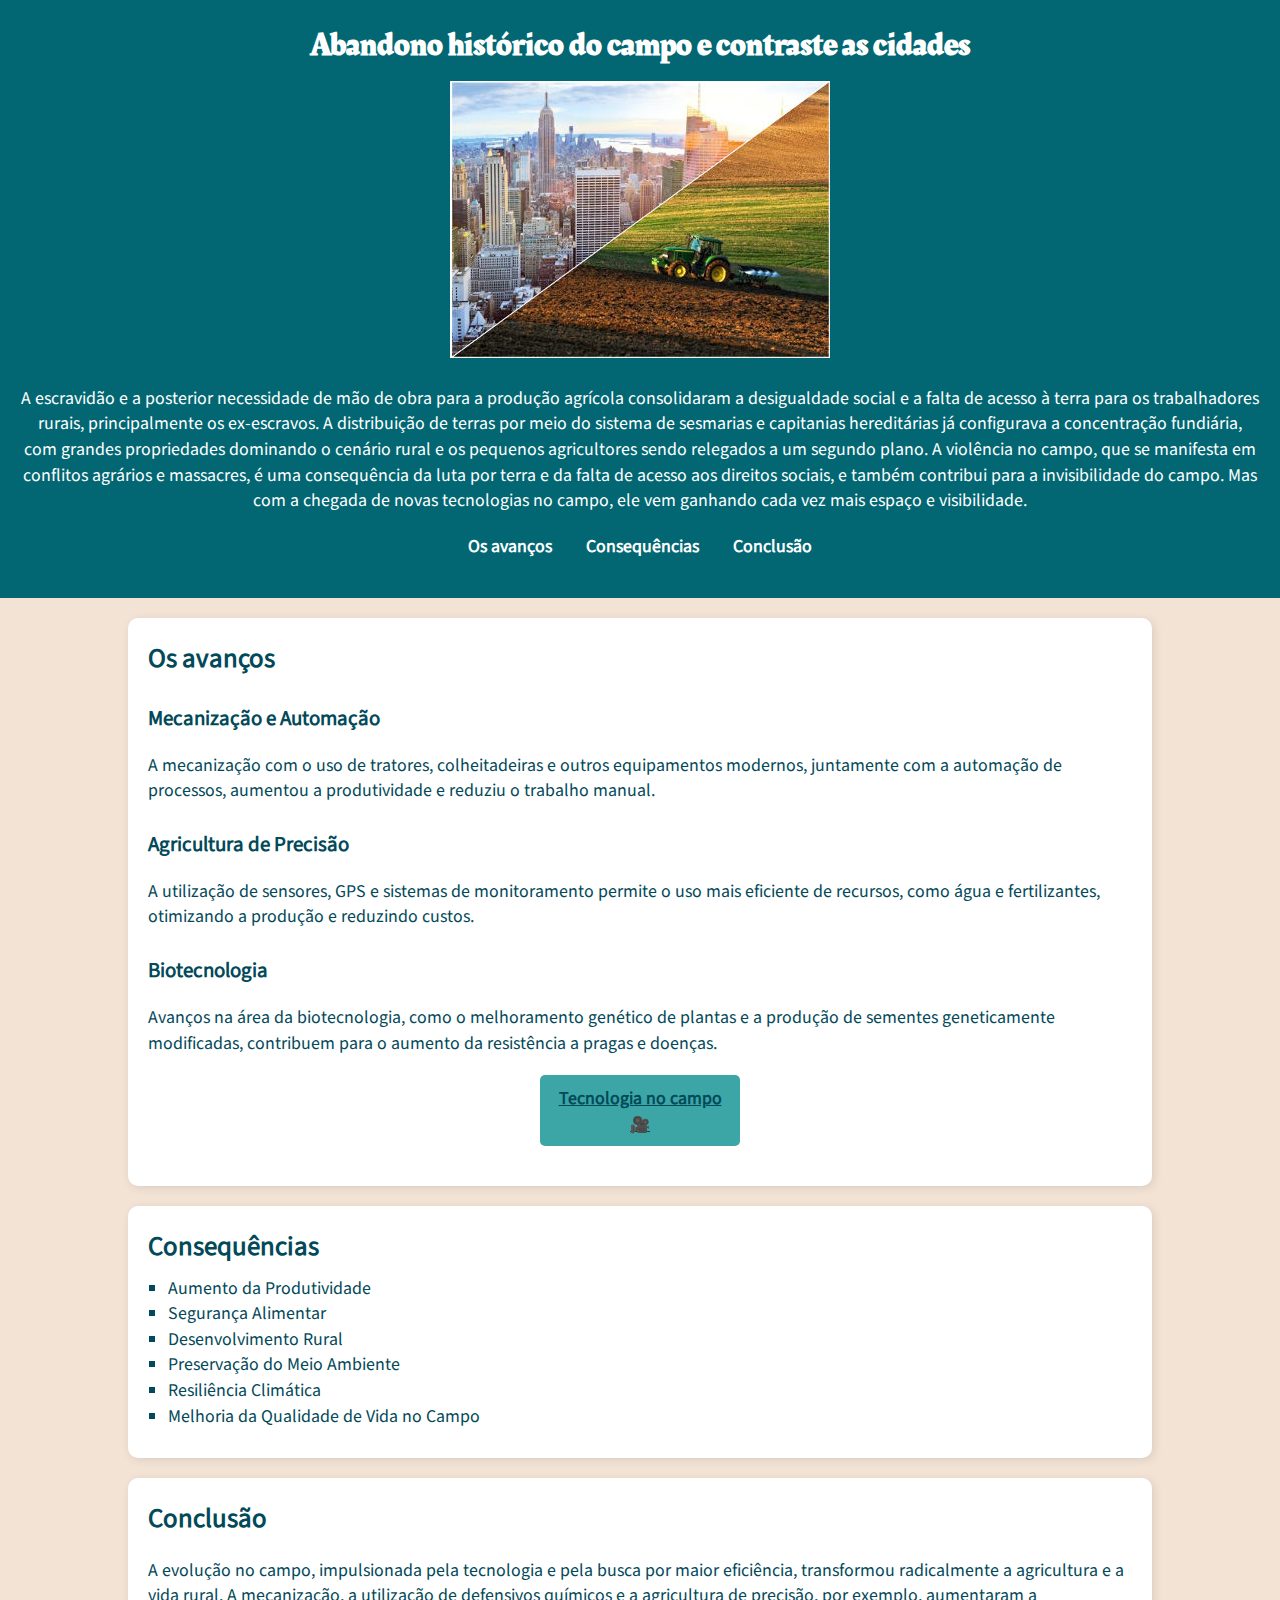
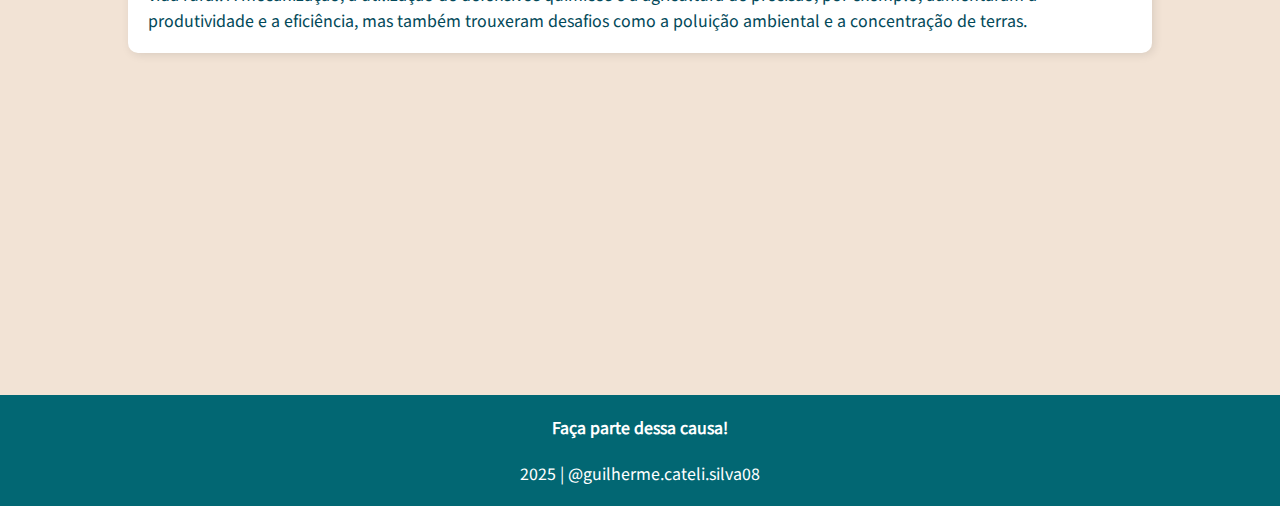
<file: index.html>
<!DOCTYPE html>
<html lang="pt-br">
<head>
    <meta charset="UTF-8">
    <meta name="viewport" content="width=device-width, initial-scale=1.0">
    <title>Evolução do campo</title>
    <link rel="stylesheet" href="style.css">
</head>
<body>
    <header>
        <h1>Abandono histórico do campo e contraste as cidades</h1>
        <img src="image.png" alt="Diferença da vista do campo e da cidade.">
        <p>A escravidão e a posterior necessidade de mão de obra para a produção agrícola consolidaram a desigualdade social e a falta de acesso à terra 
        para os trabalhadores rurais, principalmente os ex-escravos. A distribuição de terras por meio do sistema de sesmarias e capitanias hereditárias 
        já configurava a concentração fundiária, com grandes propriedades dominando o cenário rural e os pequenos agricultores sendo relegados a um segundo plano.
        A violência no campo, que se manifesta em conflitos agrários e massacres, é uma consequência da luta por terra e da falta de acesso aos direitos sociais,
        e também contribui para a invisibilidade do campo. Mas com a chegada de novas tecnologias no campo, ele vem ganhando cada vez mais espaço e visibilidade.

</p>
        <nav>
            <ul>
                <li><a href="#problemas">Os avanços</a></li>
                <li><a href="#consequencias">Consequências</a></li>
                <li><a href="#conclusao">Conclusão</a></li>
            </ul>
        </nav>
    </header>

    <main>
        <section id="Avanços tecnológicos" class="conteudo">
            <h2>Os avanços</h2>
            <article>
                <h3>Mecanização e Automação</h3>
                <p>A mecanização com o uso de tratores, colheitadeiras e outros equipamentos modernos, juntamente com a automação de processos,
                    aumentou a produtividade e reduziu o trabalho manual.</p>
            </article>

            <article>
                <h3>Agricultura de Precisão</h3>
                <p>A utilização de sensores, GPS e sistemas de monitoramento permite o uso mais eficiente de recursos, como água e fertilizantes,
                    otimizando a produção e reduzindo custos.</p>
            </article>

            <article>
                <h3>Biotecnologia</h3>
                <p>Avanços na área da biotecnologia, como o melhoramento genético de plantas e a produção de sementes geneticamente modificadas,
                    contribuem para o aumento da resistência a pragas e doenças.</p>
            </article>
            
            <a href="https://www.youtube.com/watch?v=-vsr4ZMElrE" class="cta-button" target="_blank" rel="noopener noreferrer">
                Tecnologia no campo 🎥
            </a>
            
        </section>

        <section id="consequencias" class="conteudo">
            <h2>Consequências</h2>
            <ul>
                <li>Aumento da Produtividade</li>
                <li>Segurança Alimentar</li>
                <li>Desenvolvimento Rural</li>
                <li>Preservação do Meio Ambiente</li>
                <li>Resiliência Climática</li>
                <li>Melhoria da Qualidade de Vida no Campo</li>
            </ul>
        </section>

        <section id="conclusao" class="conteudo">
            <h2>Conclusão</h2>
            <p>A evolução no campo, impulsionada pela tecnologia e pela busca por maior eficiência, transformou radicalmente a agricultura e a vida rural. A mecanização,
                a utilização de defensivos químicos e a agricultura de precisão, por exemplo, aumentaram a produtividade e a eficiência, mas também trouxeram desafios como a poluição ambiental
                e a concentração de terras. </p>
        </section>
        <iframe width="560" height="315" src="" title="YouTube video player" frameborder="0" allow="accelerometer; autoplay; clipboard-write; encrypted-media; gyroscope; picture-in-picture; web-share" referrerpolicy="strict-origin-when-cross-origin" allowfullscreen></iframe>
    </main>

    <footer>
        <a href="https://www.linkedin.com/in/femascheti/" class="cta-footer">Faça parte dessa causa!</a>
        <p>2025 | @guilherme.cateli.silva08</p>
    </footer>
</body>
</html>
</file>
<file: style.css>
@import url('https://fonts.googleapis.com/css2?family=Chocolate+Classical+Sans&family=Rakkas&display=swap');

/* Variáveis */
:root {
    --primary-color: #026773;
    --secondary-color: #3CA6A6;
    --text-color: #024959;
    --background-color: #F2E3D5;
    --button-hover: #012E40;
    --font-body: "Chocolate Classical Sans", serif;
    --font-titulo: "Rakkas", serif;
}

/* Reset */
* {
    margin: 0;
    padding: 0;
    box-sizing: border-box;
    font-family: var(--font-body);
}

/* Corpo da página */
body {
    background-color: var(--background-color);
    color: var(--text-color);
    line-height: 1.6;
}

h3 {
    margin-top: 25px;
}

p {
    margin-top: 20px;
}

img {
    max-width: 80%;
}

/* Cabeçalho */
header {
    background: var(--primary-color);
    color: white;
    text-align: center;
    padding: 20px;
}

header h1 {
    font-family: var(--font-titulo);
    margin-bottom: 10px;
}

nav ul {
    list-style: none;
    padding: 10px;
}

nav ul li {
    display: inline;
    margin: 0 15px;
}

nav ul li a {
    color: white;
    text-decoration: none;
    font-weight: bold;
}

nav ul li a:hover {
    text-decoration: underline;
}

/* Seções principais */
.conteudo {
    background: white;
    padding: 20px;
    margin: 20px auto;
    width: 80%;
    border-radius: 10px;
    box-shadow: 2px 2px 10px rgba(0, 0, 0, 0.1);
}

/* Listas */
ul {
    list-style-type: square;
    margin: 10px 0;
    padding-left: 20px;
}

/* Botões */
.cta-button {
    display: block;
    width: 200px;
    margin: 20px auto;
    padding: 10px;
    background: var(--secondary-color);
    color: var(--text-color);
    text-align: center;
    font-weight: bold;
    border: none;
    border-radius: 5px;
    cursor: pointer;
    transition: 0.3s;
}

.cta-button:hover {
    background: var(--button-hover);
    color: white;
}

/* Rodapé */
footer {
    text-align: center;
    padding: 20px;
    background: var(--primary-color);
    color: white;
}

footer .cta-footer {
    color: white;
    text-decoration: none;
    font-weight: bold;
}

footer .cta-footer:hover {
    text-decoration: underline;
}

/* Responsividade */
@media (max-width: 768px) {
    .conteudo {
        width: 90%;
    }

    nav ul {
        display: flex;
        flex-direction: column;
        align-items: center;
    }

    nav ul li {
        margin: 5px 0;
    }

    .cta-button {
        width: 100%;
    }
}
</file>
